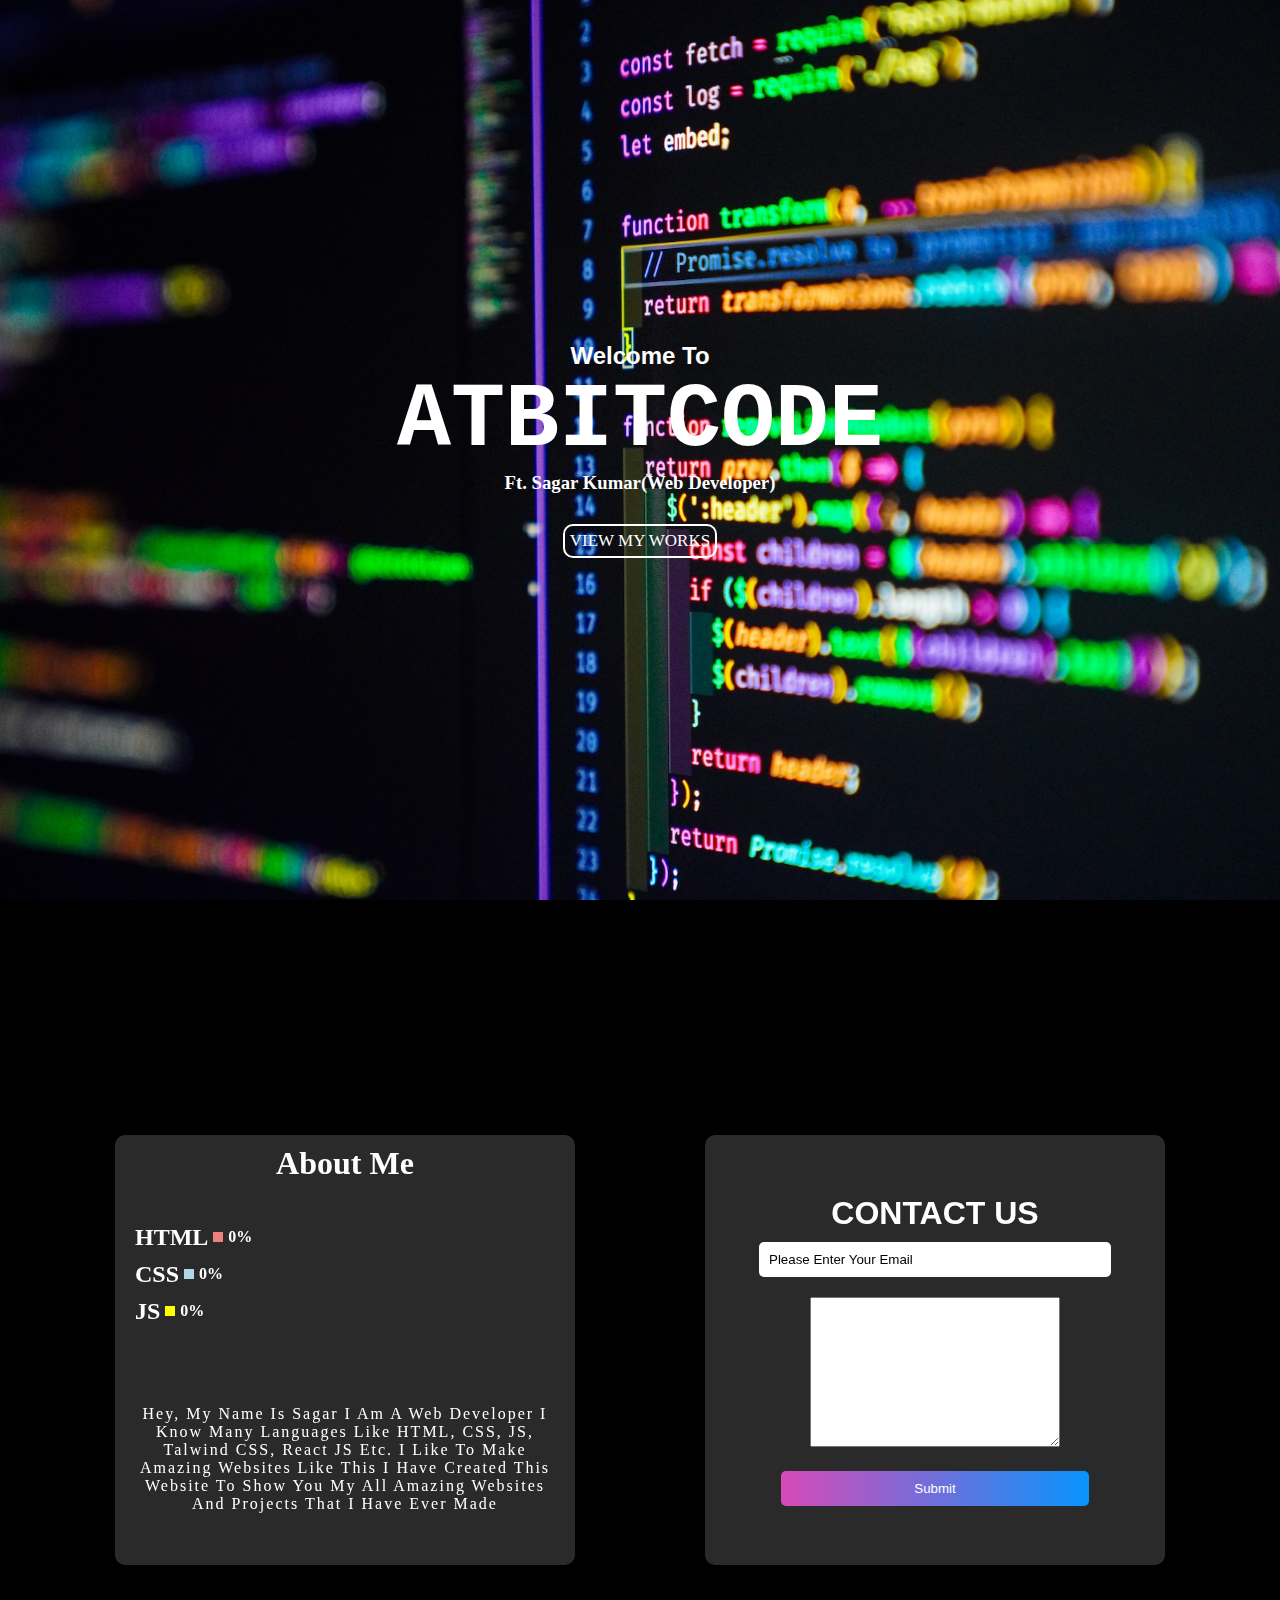
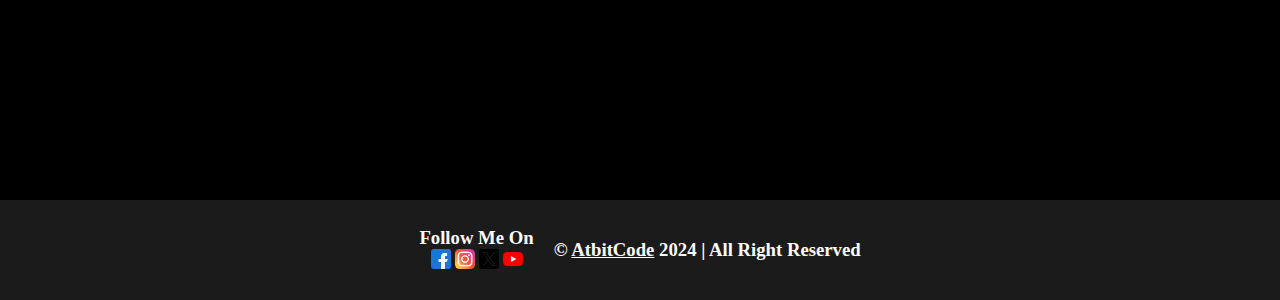
<file: index.html>
<!DOCTYPE html>
<html lang="en">

<head>
    <meta charset="UTF-8">
    <meta name="viewport" content="width=device-width, initial-scale=1.0">
    <link rel="stylesheet" href="CSS/home.css">
    <link rel="stylesheet" href="CSS/home_media.css">
    <link rel="stylesheet" href="CSS/universal.css">
    <title>Atbitcode</title>
</head>

<body>
    <div class="main-div">
        <nav>
            <div class="left-side side">
                <div class="logo-div">
<!--                     <a href="index.html"><img src="Images/logo.png" alt="can't load image" class="logo"></a> -->
                </div>
                <div class="company-name-div">
                    <h1 class="company-name">ATBITCODE</h1>
                </div>
            </div>
            <div class="right-side side">
                <ul class="ul nav-toggle">
                    <li><a href="index.html" id="active">home</a></li>
                    <li><a href="Pages/projects.html">my projects</a></li>
                    <li><a href="Pages/404.html">about me</a></li>
                    <li><a href="Pages/404.html">contact me</a></li>
                </ul>
                <input type="checkbox" id="check">
                <label for="check">
                    <div class="hamburger">
                        <div class="bar bar-1"></div>
                        <div class="bar bar-2"></div>
                        <div class="bar bar-3"></div>
                    </div>
                </label>
            </div>
        </nav>

        <div class="section" id="section-1">
            <div class="hero">
                <h2>Welcome To</h2>
                <h1>Atbitcode</h1>
                <h3>Ft. Sagar Kumar(Web Developer)</h3>
            </div>
            <a href="Pages/projects.html">View My Works</a>
        </div>
        <div class="section" id="section-2">
            <div class="page" id="page-1">
                <h1>About Me</h1>
                <div class="box box-1">
                    <div class="chart-div">
                        <div class="chart">
                            <h2>HTML</h2>
                            <div class="bar-1 bar" id="bar-1"></div>
                            <h4 id="html-percentage">0%</h4>
                        </div>
                        <div class="chart">
                            <h2>CSS</h2>
                            <div class="bar-2 bar" id="bar-2"></div>
                            <h4 id="css-percentage">0%</h4>
                        </div>
                        <div class="chart">
                            <h2>JS</h2>
                            <div class="bar-3 bar" id="bar-3"></div>
                            <h4 id="js-percentage">0%</h4>
                        </div>
                    </div>
                </div>
                <div class="box box-2">
                    <p id="para">hey, my name is sagar i am a web developer i know many languages like HTML, CSS, JS,
                        Talwind CSS, React JS etc. i like to make amazing websites like this i have created this
                        website to show you my all amazing websites and projects that i have ever made</p>
                </div>
            </div>
            <div class="page" id="page-2">
                <div class="form-hedding-div">
                    <h1>Contact Us</h1>
                </div>
                <form action="" onsubmit="sendData(); reset(); return false;">
                    <div class="input-div">
                        <input type="email" name="email" class="email-input" placeholder="Please Enter Your Email" required id="email">
                    </div>
                    <div class="massage-input-div">
                        <textarea name="massage" cols="30" rows="10" class="massage" minlength="3" id="msg"></textarea>
                    </div>
                    <div class="btn-div">
                        <button type="submit" class="submit">Submit</button>
                    </div>
                </form>
            </div>
        </div>
        <div class="footer">
            <div class="row-1 row">
                <h3>Follow Me On</h3>
                <div class="follow-links-div">
                    <a href="#"><img src="Images/facebook.png" alt="Facebook"></a>
                    <a href="#"><img src="Images/instagram.png" alt="Instagram"></a>
                    <a href="#"><img src="Images/twitter.png" alt="Twitter"></a>
                    <a href="#"><img src="Images/youtube.png" alt="Youtube"></a>
                </div>
            </div>
            <div class="row-2 row">
                <div class="lisences">
                    <h3>© <a href="#">AtbitCode</a> 2024 | All Right Reserved</h3>
                </div>
            </div>
        </div>
    </div>
    <script src="https://smtpjs.com/v3/smtp.js"></script>
    <script src="JS/main.js"></script>
</body>

</html>
</file>
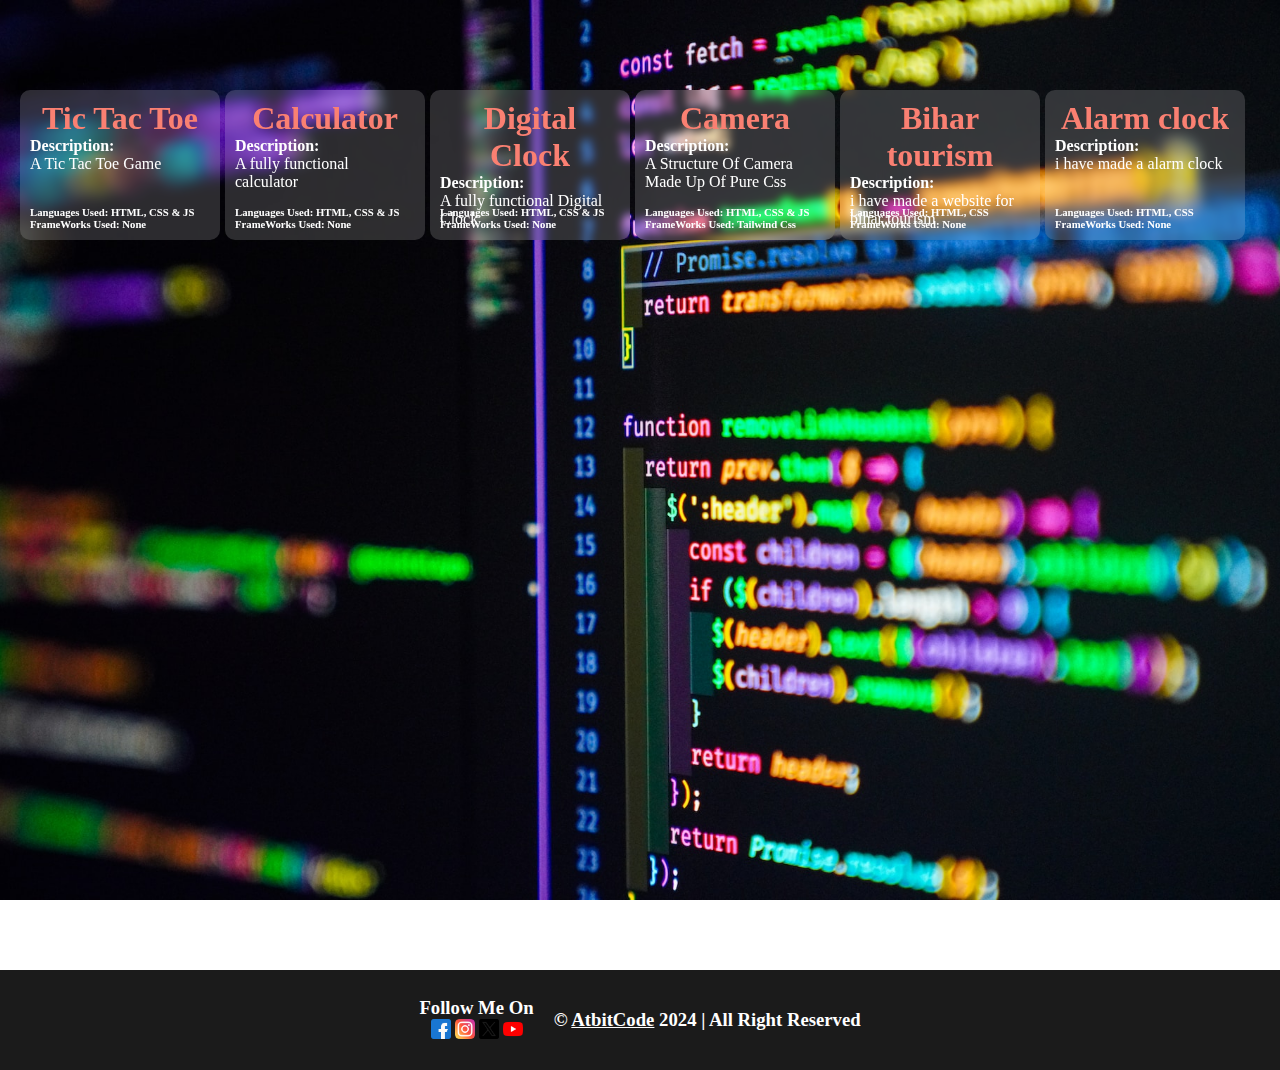
<file: Pages/projects.html>
<!DOCTYPE html>
<html lang="en">

<head>
    <meta charset="UTF-8">
    <meta name="viewport" content="width=device-width, initial-scale=1.0">
    <link rel="stylesheet" href="../CSS/projects.css">
    <link rel="stylesheet" href="../CSS/home.css">
    <link rel="stylesheet" href="../CSS/home_media.css">
    <style>
        body {
            background: url(../Images/background.jpg);
            background-position: center center;
            background-repeat: no-repeat;
            background-size: cover;
            background-attachment: fixed;
        }
    </style>
    <title>Atbitcode | Projects</title>
</head>

<body>
    <div class="main-div">
        <nav>
            <div class="left-side side">
                <div class="logo-div">
                    <a href="index.html"><img src="../Images/logo.png" alt="can't load image" class="logo"></a>
                </div>
                <div class="company-name-div">
                    <h1 class="company-name">ATBITCODE</h1>
                </div>
            </div>
            <div class="right-side side">
                <ul class="ul nav-toggle">
                    <li><a href="../index.html">home</a></li>
                    <li><a href="Pages/projects.html" id="active">my projects</a></li>
                    <li><a href="Pages/404.html">about me</a></li>
                    <li><a href="Pages/404.html">contact me</a></li>
                </ul>
                <input type="checkbox" id="check">
                <label for="check">
                    <div class="hamburger">
                        <div class="bar bar-1"></div>
                        <div class="bar bar-2"></div>
                        <div class="bar bar-3"></div>
                    </div>
                </label>
            </div>
        </nav>
        <div class="main-content">
            <div class="cards">
                <div class="card-body">
                    <div class="card-hedding-div">
                        <h1><a href="https://atbitcodeofficial.github.io/Tic-Tac-Toe/">Tic Tac Toe</a></h1>
                    </div>
                    <div class="card-para-div">
                        <h4>Description:</h4>
                        <p>A Tic Tac Toe Game</p>
                    </div>
                    <div class="card-languages-div">
                        <h6>Languages Used: HTML, CSS & JS</h6>
                        <h6>FrameWorks Used: None</h6>
                    </div>
                </div>
                <div class="card-body">
                    <div class="card-hedding-div">
                        <h1><a href="https://atbitcodeofficial.github.io/calculator/">Calculator</a></h1>
                    </div>
                    <div class="card-para-div">
                        <h4>Description:</h4>
                        <p>A fully functional calculator</p>
                    </div>
                    <div class="card-languages-div">
                        <h6>Languages Used: HTML, CSS & JS</h6>
                        <h6>FrameWorks Used: None</h6>
                    </div>
                </div>
                <div class="card-body">
                    <div class="card-hedding-div">
                        <h1><a href="https://atbitcodeofficial.github.io/digitalclock/">Digital Clock</a></h1>
                    </div>
                    <div class="card-para-div">
                        <h4>Description:</h4>
                        <p>A fully functional Digital Clock</p>
                    </div>
                    <div class="card-languages-div">
                        <h6>Languages Used: HTML, CSS & JS</h6>
                        <h6>FrameWorks Used: None</h6>
                    </div>
                </div>
                <div class="card-body">
                    <div class="card-hedding-div">
                        <h1><a href="https://atbitcodeofficial.github.io/camera/">Camera</a></h1>
                    </div>
                    <div class="card-para-div">
                        <h4>Description:</h4>
                        <p>A Structure Of Camera Made Up Of Pure Css</p>
                    </div>
                    <div class="card-languages-div">
                        <h6>Languages Used: HTML, CSS & JS</h6>
                        <h6>FrameWorks Used: Tailwind Css</h6>
                    </div>
                </div>
                <div class="card-body">
                    <div class="card-hedding-div">
                        <h1><a href="https://atbitcodeofficial.github.io/Bihartourism">Bihar tourism</a></h1>
                    </div>
                    <div class="card-para-div">
                        <h4>Description:</h4>
                        <p>i have made a website for bihar tourism </p>
                    </div>
                    <div class="card-languages-div">
                        <h6>Languages Used: HTML, CSS</h6>
                        <h6>FrameWorks Used: None</h6>
                    </div>
                </div>
                <div class="card-body">
                    <div class="card-hedding-div">
                        <h1><a href="https://atbitcodeofficial.github.io/alarmclock/">Alarm clock</a></h1>
                    </div>
                    <div class="card-para-div">
                        <h4>Description:</h4>
                        <p>i have made a alarm clock</p>
                    </div>
                    <div class="card-languages-div">
                        <h6>Languages Used: HTML, CSS</h6>
                        <h6>FrameWorks Used: None</h6>
                    </div>
                </div>
            </div>
        </div>
        <div class="footer">
            <div class="row-1 row">
                <h3>Follow Me On</h3>
                <div class="follow-links-div">
                    <a href="#"><img src="../Images/facebook.png" alt="Facebook"></a>
                    <a href="#"><img src="../Images/instagram.png" alt="Instagram"></a>
                    <a href="#"><img src="../Images/twitter.png" alt="Twitter"></a>
                    <a href="#"><img src="../Images/youtube.png" alt="Youtube"></a>
                </div>
            </div>
            <div class="row-2 row">
                <div class="lisences">
                    <h3>© <a href="#">AtbitCode</a> 2024 | All Right Reserved</h3>
                </div>
            </div>
        </div>
    </div>
    </div>
    <script src="../JS/main.js"></script>
</body>

</html>
</file>
<file: CSS/home.css>
* {
    margin: 0;
    padding: 0;
    box-sizing: border-box;
}

html {
    height: 100%;
}

body {
    width: 100vw;
    height: 100vh;
    background-color: black;
    overflow-x: hidden;
}

.main-div {
    position: relative;
    min-height: 100vh;
}

html::-webkit-scrollbar {
    background-color: transparent;
    width: 8px;
}

html::-webkit-scrollbar-thumb {
    background-color: #bebebe;
    border-radius: 10px;
    -webkit-border-radius: 10px;
    -moz-border-radius: 10px;
    -ms-border-radius: 10px;
    -o-border-radius: 10px;
}

nav {
    width: 100vw;
    height: 70px;
    display: flex;
    justify-content: space-between;
    align-items: center;
    flex-direction: row;
    background-color: #f3f3f31a;
    font-family: Verdana, Geneva, Tahoma, sans-serif;
    transform: translateY(-100%);
    -webkit-transform: translateY(-100%);
    -moz-transform: translateY(-100%);
    -ms-transform: translateY(-100%);
    -o-transform: translateY(-100%);
    animation: nav-animation 0.5s forwards ease-in;
    -webkit-animation: nav-animation 0.5s forwards ease-in;
    position: fixed;
    top: 0;
    z-index: 5;
}

@keyframes nav-animation {
    from {
        transform: translateY(-100%);
        -webkit-transform: translateY(-100%);
        -moz-transform: translateY(-100%);
        -ms-transform: translateY(-100%);
        -o-transform: translateY(-100%);
    }

    to {
        transform: translateY(0%);
        -webkit-transform: translateY(0%);
        -moz-transform: translateY(0%);
        -ms-transform: translateY(0%);
        -o-transform: translateY(0%);
    }
}

.side {
    width: 50%;
    height: 100%;
}

.left-side {
    display: flex;
    align-items: center;
    justify-content: flex-start;
    padding: 0px 20px;
    gap: 20px;
}

.left-side .logo-div img {
    width: 50px;
}

.left-side .company-name-div h1 {
    font-size: 23px;
    color: white;
}

.right-side {
    display: flex;
    align-items: center;
    justify-content: flex-end;
    padding: 0px 20px;
    gap: 20px;
}

.right-side ul {
    display: flex;
    gap: 30px;
    transition: all 0.3s linear;
    -webkit-transition: all 0.3s linear;
    -moz-transition: all 0.3s linear;
    -ms-transition: all 0.3s linear;
    -o-transition: all 0.3s linear;
}

.right-side ul li {
    list-style: none;
}

.right-side ul li a {
    text-decoration: none;
    text-transform: capitalize;
    color: #ffffff;
    font-weight: 500;
    cursor: pointer;
}

#active {
    color: #002aff;
}

.right-side ul li a:hover {
    color: #8d8d8d;
}

.right-side .hamburger {
    cursor: pointer;
    display: none;
}

.right-side .hamburger .bar {
    height: 5px;
    width: 22px;
    background-color: #ffffff;
    margin: 2px;
    transition: all 0.3s linear;
    -webkit-transition: all 0.3s linear;
    -moz-transition: all 0.3s linear;
    -ms-transition: all 0.3s linear;
    -o-transition: all 0.3s linear;
    transform-origin: left;
    z-index: 100;
}

#check {
    opacity: 0;
}

#section-1 {
    background: white;
    display: flex;
    justify-content: center;
    align-items: center;
    flex-direction: column;
    gap: 30px;
    background: url(../Images/background.jpg);
    background-position: center center;
    background-repeat: no-repeat;
    background-size: cover;
    background-attachment: fixed;
}

.hero {
    display: flex;
    justify-content: center;
    align-items: center;
    flex-direction: column;
    text-align: center;
}

#section-1 h2 {
    font-family: 'Franklin Gothic Medium', 'Arial Narrow', Arial, sans-serif;
    color: #ffffff;
}

#section-1 h1 {
    text-transform: uppercase;
    font-family: monospace;
    font-size: 90px;
    color: white;
}

#section-1 h3 {
    color: white;
}

#section-1 a {
    text-decoration: none;
    text-transform: uppercase;
    border: 2px solid white;
    cursor: pointer;
    padding: 5px;
    font-size: 17px;
    font-family: cursive;
    border-radius: 10px;
    color: white;
    -webkit-border-radius: 10px;
    -moz-border-radius: 10px;
    -ms-border-radius: 10px;
    -o-border-radius: 10px;
    transition: all 0.3s ease;
    -webkit-transition: all 0.3s ease;
    -moz-transition: all 0.3s ease;
    -ms-transition: all 0.3s ease;
    -o-transition: all 0.3s ease;
}

#section-1 a:hover {
    background-color: white;
    color: black;
}

#section-2 {
    height: 100vh;
    width: 100vw;
    display: flex;
    justify-content: center;
    align-items: center;
    flex-direction: row;
    flex-wrap: wrap;
    gap: 130px;
    background: url(../Images/background.jpg);
    background-position: center center;
    background-repeat: no-repeat;
    background-size: cover;
    background-attachment: fixed;
}

#section-2 .page {
    height: 430px;
    width: 460px;
    padding: 10px;
    text-align: center;
    border-radius: 10px;
    -webkit-border-radius: 10px;
    -moz-border-radius: 10px;
    -ms-border-radius: 10px;
    -o-border-radius: 10px;
    background-color: #ffffff2a;
    backdrop-filter: blur(4px);
}

#section-2 #page-2 {
    text-align: center;
    display: flex;
    justify-content: center;
    align-items: center;
    flex-direction: column;
    position: relative;
}

#section-2 #page-2 .form-hedding-div {
    margin-bottom: 10px;
    text-align: center;
    color: white;
    text-transform: uppercase;
}

#section-2 #page-2 .form-hedding-div h1 {
    font-family: 'Gill Sans', 'Gill Sans MT', Calibri, 'Trebuchet MS', sans-serif;
}

#section-2 #page-2 form {
    display: flex;
    justify-content: center;
    align-items: center;
    flex-direction: column;
    gap: 20px;
    width: 100%;
}

#section-2 #page-2 form .input-div {
    width: 100%;
}

#section-2 #page-2 form .input-div input[type="email"]{
    padding: 10px 10px;
    width: 80%;
    outline: none;
    border: none;
    color: black;
    font-weight: 300;
    border-radius: 5px;
    -webkit-border-radius: 5px;
    -moz-border-radius: 5px;
    -ms-border-radius: 5px;
    -o-border-radius: 5px;
}

#section-2 #page-2 form .input-div input[type="email"]::placeholder {
    color: black;
}

#section-2 #page-2 form .input-div input[type="email"]:active {
    background-color: #e2e2e2;
}


#section-2 #page-2 form .massage-input-div textarea {
    max-height: 150px;
    max-width: 250px;
    min-height: 150px;
    min-width: 250px;
    outline: none;
    padding: 10px;
}

#section-2 #page-2 form .btn-div {
    width: 100%;
}

#section-2 #page-2 form .btn-div button {
    padding: 10px;
    border: none;
    outline: none;
    background: linear-gradient(to right, #d74ab8, #0894fd);
    color: white;
    width: 70%;
    border-radius: 5px;
    -webkit-border-radius: 5px;
    -moz-border-radius: 5px;
    -ms-border-radius: 5px;
    -o-border-radius: 5px;
    cursor: pointer;
}

#section-2 #page-1 {
    color: white;
    width: 460px;
}

#section-2 #page-1 .box {
    height: 45%;
    width: 100%;
    display: flex;
    justify-content: center;
    align-items: flex-start;
    flex-direction: column; 
    padding: 10px;
    gap: 10px;
}

#section-2 #page-1 .box-2 {
    display: flex;
    justify-content: center;
    align-items: center;
    flex-direction: column;
}

#section-2 #page-1 .box .chart-div {
    width: 100%;
    display: flex;
    flex-direction: column;
    justify-content: center;
    align-items: center;
    gap: 10px;
}

#section-2 #page-1 .box .chart-div .chart {
    width: 100%;
    display: flex;
    gap: 5px;
    justify-content: flex-start;
    align-items: center;
    text-align: left;
}

#section-2 #page-1 .box .chart-div .chart .bar {
    height: 10px;
    width: 10px;
    background-color: red;
    transition: all 0.8s ease-in;
    -webkit-transition: all 0.8s ease-in;
    -moz-transition: all 0.8s ease-in;
    -ms-transition: all 0.8s ease-in;
    -o-transition: all 0.8s ease-in;
}

#section-2 #page-1 .box .chart-div .chart .bar-1 {
    /* width: 89%; */
    background-color: lightcoral;
}
#section-2 #page-1 .box .chart-div .chart .bar-2 {
    /* width: 73%; */
    background-color: lightblue;
}
#section-2 #page-1 .box .chart-div .chart .bar-3 {
    /* width: 58%; */
    background-color: yellow;
}

#section-2 #page-1 #para {
    text-transform: capitalize;
    font-weight: 100;
    font-family: Cambria, Cochin, Georgia, Times, 'Times New Roman', serif;
    letter-spacing: 2px;
}

.footer {
    height: 100px;
    position: absolute;
    top: 100%;
    width: 100vw;
    background-color: #1b1b1b;
    text-align: center;
    display: flex;
    justify-content: center;
    align-items: center;
    flex-direction: row;
    gap: 20px;
    color: white;
}

.footer .row-1 img  {
    width: 20px;
}

.footer a {
    color: white;
}
</file>
<file: CSS/home_media.css>
@media screen and (max-width: 1000px) {
    #section-2 {
        height: auto;
    }
}
@media screen and (max-width: 900px) {
    .right-side .hamburger {
        display: block;
        position: relative;
        z-index: 2;
    }

    .nav-toggle {
        background-color: red;
    }

    .right-side ul {
        position: absolute;
        top: 0;
        right: 0;
        width: 100vw;
        background-color: #7c7c7c;
        height: 100vh;
        display: flex;
        justify-content: center;
        align-items: center;
        flex-direction: column;
        z-index: 2;
}


    .right-side ul li a {
        color: white;
    }

    .nav-toggle {
        transform: translateX(100%);
        -webkit-transform: translateX(100%);
        -moz-transform: translateX(100%);
        -ms-transform: translateX(100%);
        -o-transform: translateX(100%);
    }

    .top-cross {
        transform: rotate(40deg);
        -webkit-transform: rotate(40deg);
        -moz-transform: rotate(40deg);
        -ms-transform: rotate(40deg);
        -o-transform: rotate(40deg);
    }

    .bottom-cross {
        transform: rotate(-40deg);
        -webkit-transform: rotate(-40deg);
        -moz-transform: rotate(-40deg);
        -ms-transform: rotate(-40deg);
        -o-transform: rotate(-40deg);
    }

    .hidden {
        opacity: 0;
    }

    #active {
        color: black;
        background-color: beige;
        padding: 5px 10px;
    }
    #section-1 h1 {
        font-size: 80px;
    }
    #section-1 h3 {
        font-size: 17px;
    }
    .footer {
        flex-wrap: wrap;
    }
    .footer .row {
        width: 100vw;
    }
    #section-2 {
        gap: 0;
        height: auto;
    }
    #section-2 .page {
        width: 100vw;
    }
    #section-2 .page {
        border-radius: 0px;
        -webkit-border-radius: 0px;
        -moz-border-radius: 0px;
        -ms-border-radius: 0px;
        -o-border-radius: 0px;
}
#section-2 #page-1 {
    border-top-right-radius: 50px;
    border-top-left-radius: 50px;
}
.card-body {
    width: 100vw;
}
}

@media screen and (max-width: 500px) {
    #section-1 h1 {
        font-size: 60px;
    }   
}

@media screen and (max-width: 400px) {
    #section-1 h1 {
        font-size: 40px;
    }
}
</file>
<file: CSS/universal.css>
.section {
    height: 100vh;
    width: 100vw;       
}
</file>
<file: CSS/projects.css>
.main-content {
    margin-top: 70px;
    min-height: 100vh;
    width: 100vw;
    padding: 20px;
}

.main-content .cards {
    display: flex;
    gap: 5px;
    flex-wrap: wrap;
}

.card-body {
    height: 150px;
    width: 200px;
    background-color: #ffffff2a;
    backdrop-filter: blur(4px);
    padding: 10px;
    position: relative;
    border-radius: 10px;
    -webkit-border-radius: 10px;
    -moz-border-radius: 10px;
    -ms-border-radius: 10px;
    -o-border-radius: 10px;
}

.card-body .card-hedding-div {
    width: 100%;
    text-align: center;
}

.card-body .card-hedding-div h1 a { 
    text-decoration: none;
    color: salmon;
}

.card-body .card-para-div {
    color: white;
}

.card-body .card-languages-div {
    position: absolute;
    bottom: 10px;
    color: white;
}
</file>
